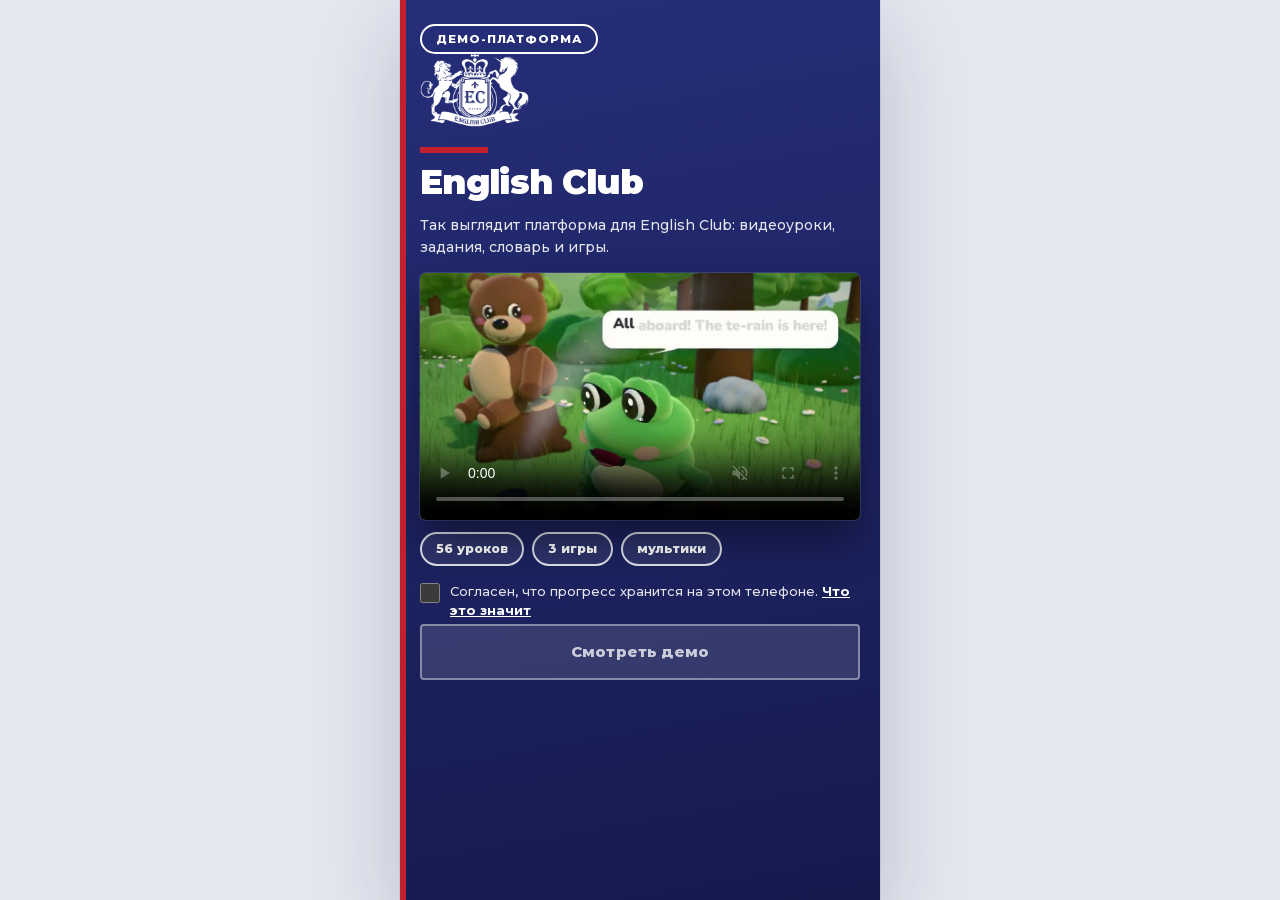
<file: index.html>
<!DOCTYPE html>
<html lang="ru">
<head>
<meta charset="UTF-8">
<meta name="viewport" content="width=device-width,initial-scale=1,viewport-fit=cover">
<meta name="theme-color" content="#C2202D">
<meta name="description" content="English Club · платформа между занятиями: видеоуроки, задания, словарь и игры.">
<title>English Club · платформа</title>
<link rel="icon" href="assets/brand-logo.png">
<link rel="manifest" href="manifest.json">
<link rel="stylesheet" href="app/style.css">
<link rel="stylesheet" href="app/brand.css">
</head>
<body>
  <div class="app"><main class="view" id="view"></main></div>
  <nav class="tabs off" id="tabs"></nav>
  <div class="cta-float" id="cta">
    <a id="cta-link" href="#" target="_blank" rel="noopener">
      <svg viewBox="0 0 24 24" fill="currentColor"><path d="M12 2a10 10 0 0 0-8.6 15.1L2 22l5-1.3A10 10 0 1 0 12 2zm0 18.2c-1.5 0-3-.4-4.3-1.2l-.3-.2-3 .8.8-2.9-.2-.3A8.2 8.2 0 1 1 12 20.2zm4.6-6.1c-.3-.1-1.5-.7-1.7-.8-.2-.1-.4-.1-.6.1l-.8 1c-.1.2-.3.2-.5.1a6.7 6.7 0 0 1-3.3-2.9c-.3-.4 0-.5.1-.7l.5-.6c.1-.2.1-.4 0-.5l-.8-1.9c-.2-.5-.4-.4-.6-.4h-.5c-.2 0-.5.2-.7.3-.9.9-1.1 2.2-.2 3.9a12 12 0 0 0 4.5 4.2c1.7.8 2.4.9 3.2.7.5-.1 1.5-.6 1.7-1.2.2-.6.2-1.1.1-1.2 0-.1-.2-.1-.5-.3z"/></svg>
      <span id="cta-label"></span>
    </a>
  </div>
  <script src="config.js"></script>
  <script src="app/course.js"></script>
  <script src="app/vitrina.js"></script>
  <script src="app/words_bridge.js"></script>
  <script src="app/app.js"></script>
  <script>
    /* Кнопка связи: подпись и ссылка пересчитываются при смене языка (route() зовёт syncCta). */
    window.syncCta = function () {
      var a = document.getElementById('cta-link'), B = window.BRAND || {};
      if (!a) return;
      document.getElementById('cta-label').textContent = bt('wantSame');
      if (B.whatsapp || B.instagram) a.href = waHref(); else document.getElementById('cta').style.display = 'none';
    };
    syncCta();
    var secure = location.protocol === 'https:' ||
                 location.hostname === 'localhost' || location.hostname === '127.0.0.1';
    if ('serviceWorker' in navigator && secure) {
      window.addEventListener('load', function () {
        navigator.serviceWorker.register('sw.js').catch(function () {});
      });
    }
  </script>
</body>
</html>
</file>
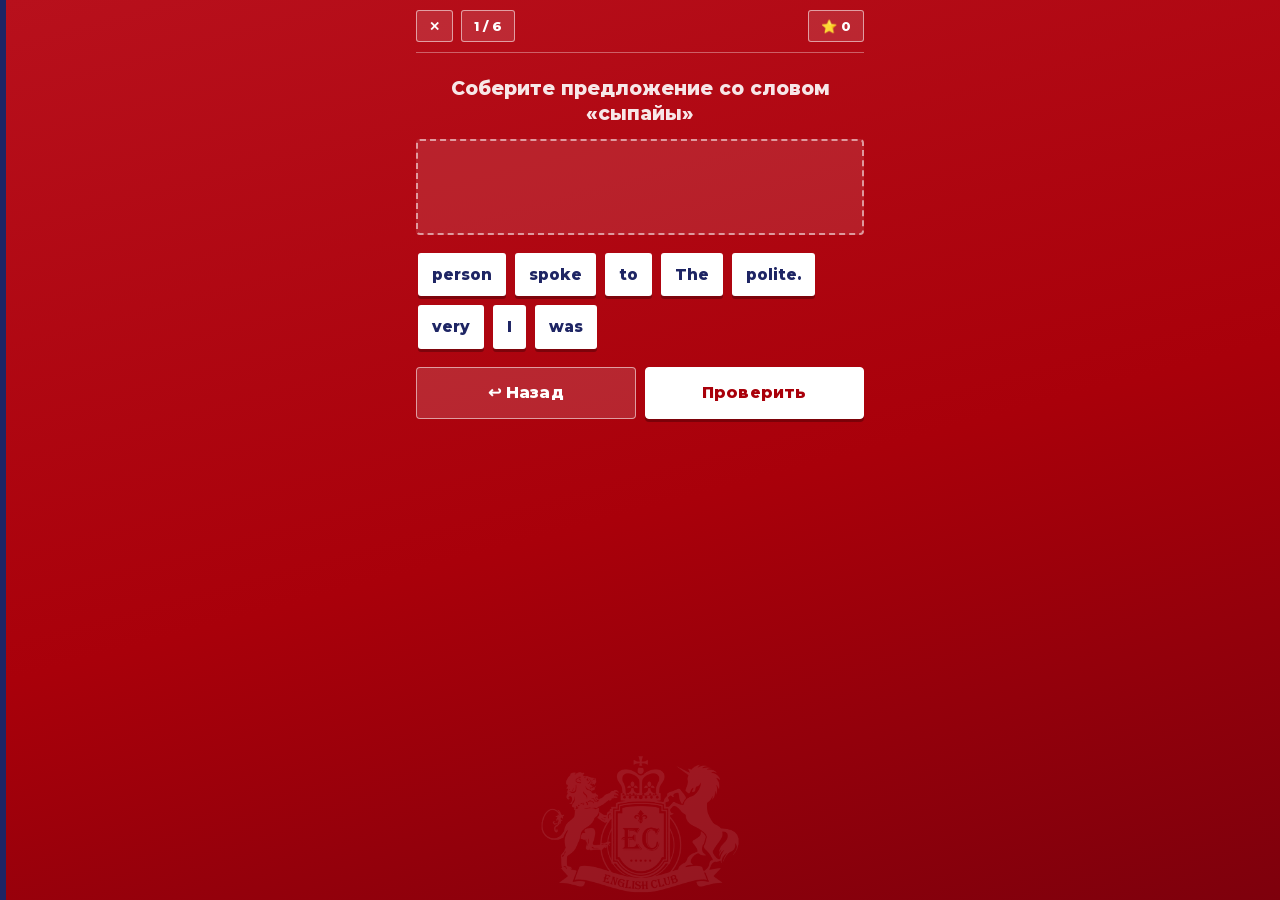
<file: games/soilem.html>
<!DOCTYPE html>
<html lang="kk">
<head>
<meta charset="UTF-8">
<meta name="viewport" content="width=device-width,initial-scale=1,maximum-scale=1,user-scalable=no,viewport-fit=cover">
<title>English Club · Порядок слов</title>
<script src="../app/games-theme.js"></script>
<link rel="stylesheet" href="../assets/app.css">
<style>
  /* Единственная механика, которой нет ни в одной перенесённой арене:
     порядок слов. Именно он ломается у казахоязычного ребёнка первым —
     в казахском глагол в конце, в английском после подлежащего. */
  body{background:linear-gradient(160deg,#0E5A38,#052B1B);color:#fff;overflow:hidden}
  .g{max-width:480px;margin:0 auto;height:100svh;display:flex;flex-direction:column;
     padding:calc(10px + env(safe-area-inset-top)) 16px calc(14px + env(safe-area-inset-bottom))}
  .hud{display:flex;gap:8px;align-items:center;margin-bottom:10px}
  .hud .pill{background:rgba(255,255,255,.14);color:#fff}
  .kk{font-size:19px;font-weight:800;text-align:center;opacity:.9;margin:14px 8px 12px;line-height:1.3}
  .line{min-height:96px;background:rgba(255,255,255,.08);border:2px dashed rgba(255,255,255,.22);
        border-radius:18px;padding:12px;display:flex;flex-wrap:wrap;gap:8px;align-content:flex-start}
  .line.ok{border-style:solid;border-color:#3BC77C;background:rgba(59,199,124,.18)}
  .line.no{border-style:solid;border-color:#E8536F;background:rgba(232,83,111,.18)}
  .bank{flex:1;display:flex;flex-wrap:wrap;gap:9px;align-content:flex-start;padding:18px 2px}
  .t{background:#fff;color:#0A3161;border-radius:13px;padding:11px 14px;font-weight:800;font-size:17px;
     box-shadow:0 3px 0 rgba(0,0,0,.18);transition:.12s var(--ease)}
  .t:active{transform:translateY(2px);box-shadow:0 1px 0 rgba(0,0,0,.18)}
  .t.used{opacity:.25;pointer-events:none}
  .t.small{font-size:15px;padding:9px 12px;box-shadow:none}
  .row2{display:flex;gap:9px}
  .btn2{flex:1;background:rgba(255,255,255,.16);border-radius:15px;padding:14px;font-weight:800;color:#fff}
  .btn2.main{background:#fff;color:#0E5A38}
  .end{text-align:center;padding:24px}
</style>
<link rel="stylesheet" href="../app/games-theme.css">
</head>
<body>
<div class="g">
  <div class="hud">
    <a class="pill" href="#" id="x">✕</a>
    <div class="pill" id="sc">1 / 6</div>
    <div class="pill" id="hp" style="margin-left:auto">⭐️ 0</div>
  </div>
  <div id="stage">
    <div class="kk" id="kk">…</div>
    <div class="line" id="line"></div>
    <div class="bank" id="bank"></div>
    <div class="row2">
      <button class="btn2" id="undo">↩ Назад</button>
      <button class="btn2 main" id="ck">Проверить</button>
    </div>
  </div>
</div>
<script src="../assets/app.js"></script>
<script src="../app/course.js"></script>
<script src="../app/words_bridge.js"></script>
<script src="bridge.js"></script>
<script>
(function(){
  var $ = App.$;
  document.getElementById('x').href = window.SL_BACK;

  var q = App.qs('u');
  var pool = (q ? WORDS.filter(function(w){ return w.u === q; }) : WORDS)
             .filter(function(w){ return w.ex && w.ex.split(' ').length >= 4; });
  if (pool.length < 6) pool = WORDS.filter(function(w){ return w.ex.split(' ').length >= 4; });
  var deck = pool.sort(function(){ return Math.random()-.5; }).slice(0, 6);

  var i = 0, stars = 0, tries = 0, learned = [], errors = [];
  var target = [], placed = [];

  function speak(t){ try{ var u=new SpeechSynthesisUtterance(t); u.lang='en-US'; u.rate=.85;
                          speechSynthesis.cancel(); speechSynthesis.speak(u);}catch(e){} }

  function show(){
    var w = deck[i];
    if (!w) return end();
    tries = 0;
    target = w.ex.replace(/\s+/g,' ').trim().split(' ');
    placed = [];
    $('#sc').textContent = (i+1) + ' / ' + deck.length;
    $('#hp').textContent = '⭐️ ' + stars;
    $('#kk').textContent = 'Соберите предложение со словом «' + w.kk + '»';
    $('#line').className = 'line'; $('#line').innerHTML = '';
    var bank = $('#bank'); bank.innerHTML = '';
    var order = target.map(function(t, n){ return { t:t, n:n }; }).sort(function(){ return Math.random()-.5; });
    order.forEach(function(o){
      var b = App.el('button','t', o.t);
      b.onclick = function(){ b.classList.add('used'); placed.push({ t:o.t, el:b }); render(); };
      bank.appendChild(b);
    });
  }

  function render(){
    var line = $('#line'); line.innerHTML = '';
    placed.forEach(function(p, k){
      var b = App.el('button','t small', p.t);
      b.onclick = function(){ p.el.classList.remove('used'); placed.splice(k,1); render(); };
      line.appendChild(b);
    });
  }

  $('#undo').onclick = function(){
    var p = placed.pop(); if (p) { p.el.classList.remove('used'); render(); }
  };

  $('#ck').onclick = function(){
    var w = deck[i];
    if (!w) return;                         /* партия уже закончилась */
    if (placed.length !== target.length) return App.toast('Поставьте все слова');
    var got = placed.map(function(p){ return p.t; }).join(' ');
    var good = got === target.join(' ');
    $('#line').className = 'line ' + (good ? 'ok' : 'no');
    tries++;
    if (good) {
      stars += tries === 1 ? 2 : 1;
      learned.push(w.en); App.seeWord(w.en, tries === 1);
      speak(got);
      i++; setTimeout(show, App.d(1100));
    } else {
      errors.push({ word:w.en, kk:w.kk, topic:'word order' });
      App.seeWord(w.en, false);
      App.toast('Порядок другой. В английском: кто → что делает → что');
      setTimeout(function(){ $('#line').className = 'line'; }, App.d(900));
    }
  };

  function end(){
    $('#stage').innerHTML =
      '<div class="end"><div style="font-size:44px">' + (stars >= 10 ? '🏆' : stars >= 6 ? '⭐️' : '💪') + '</div>' +
      '<div style="font-size:40px;font-weight:900;margin:8px 0 2px">' + stars + '</div>' +
      '<div style="opacity:.75">звёзд · предложений: ' + deck.length + '</div>' +
      '<button class="btn2 main" id="ok" style="margin-top:20px;width:100%">Завершить</button></div>';
    $('#ok').onclick = function(){ SL.close(); };
    SL.finish({ game:'soilem', correct:deck.length, stars:Math.min(3, Math.round(stars/4)),
                words:learned, errors:errors });
  }

  show();

  if (App.qs('test') === '1') {
    var guard = 0;
    (function step(){
      if ($('#ok') || guard++ > 40) {
        console.assert(!!$('#ok'), 'игра не дошла до финала');
        console.assert(document.body.scrollWidth <= window.innerWidth + 1, 'экран едет вбок');
        console.log('OK games/soilem');
        return;
      }
      /* собираем правильный порядок: ищем в банке слово, которое сейчас нужно */
      var need = target[placed.length];
      var btn = App.$$('#bank .t').filter(function(b){ return !b.classList.contains('used') && b.textContent === need; })[0];
      if (btn) btn.click();
      if (placed.length === target.length) $('#ck').click();
      setTimeout(step, 30);
    })();
  }
})();
</script>
</body>
</html>
</file>
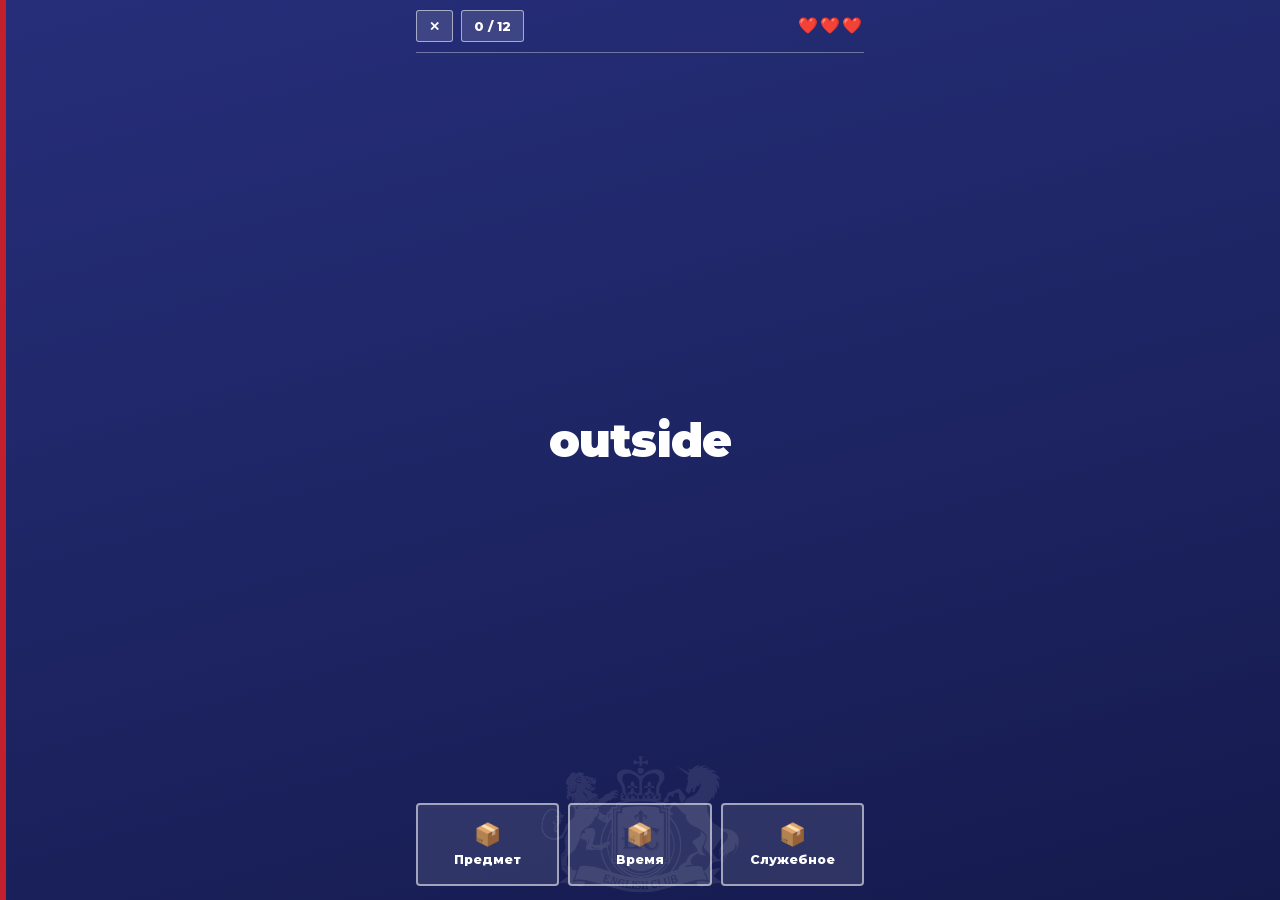
<file: games/surypta.html>
<!DOCTYPE html>
<html lang="kk">
<head>
<meta charset="UTF-8">
<meta name="viewport" content="width=device-width,initial-scale=1,maximum-scale=1,user-scalable=no,viewport-fit=cover">
<title>English Club · Сортировка слов</title>
<script src="../app/games-theme.js"></script>
<link rel="stylesheet" href="../assets/app.css">
<style>
  /* Своя арена, а не порт sort_arena: там учебный слой — эквивалентность
     чисел внутри водной сортировки, и подменить его словами дороже, чем
     собрать сортировщик под словарь. Механика: слово → нужная себет. */
  body{background:linear-gradient(160deg,#0A3161,#061C3A);color:#fff;overflow:hidden}
  .g{max-width:480px;margin:0 auto;height:100svh;display:flex;flex-direction:column;
     padding:calc(10px + env(safe-area-inset-top)) 16px calc(14px + env(safe-area-inset-bottom))}
  .hud{display:flex;gap:8px;align-items:center;margin-bottom:8px}
  .hud .pill{background:rgba(255,255,255,.14);color:#fff}
  .lives{margin-left:auto;letter-spacing:2px}
  .stage{flex:1;display:flex;flex-direction:column;align-items:center;justify-content:center;gap:10px}
  .word{font-size:min(15vw,52px);font-weight:900;letter-spacing:-1.5px;text-align:center;
        transition:transform .18s var(--ease),opacity .18s}
  .word.go{transform:translateY(26px) scale(.86);opacity:0}
  .kk{font-size:17px;opacity:.62}
  .baskets{display:flex;gap:9px}
  .b{flex:1;background:rgba(255,255,255,.10);border:2px solid rgba(255,255,255,.16);border-radius:18px;
     padding:16px 6px;text-align:center;font-weight:800;font-size:14px;color:#fff;line-height:1.25;
     transition:.14s var(--ease)}
  .b:active{transform:scale(.96)}
  .b b{display:block;font-size:26px;margin-bottom:4px}
  .b.ok{background:#1E9E5A;border-color:#1E9E5A}
  .b.no{background:#B31942;border-color:#B31942}
  .combo{font-size:14px;font-weight:800;color:#E9A317;height:18px}
  .end{text-align:center;padding:20px}
  .end .big{font-size:44px}
</style>
<link rel="stylesheet" href="../app/games-theme.css">
</head>
<body>
<div class="g">
  <div class="hud">
    <a class="pill" href="#" id="x">✕</a>
    <div class="pill" id="sc">0 / 12</div>
    <div class="lives" id="lv">❤️❤️❤️</div>
  </div>
  <div class="stage" id="stage">
    <div class="combo" id="cm"></div>
    <div class="word" id="w">…</div>
    <div class="kk" id="kk"></div>
  </div>
  <div class="baskets" id="bs"></div>
</div>
<script src="../assets/app.js"></script>
<script src="../app/course.js"></script>
<script src="../app/words_bridge.js"></script>
<script src="bridge.js"></script>
<script>
(function(){
  var $ = App.$;
  document.getElementById('x').href = window.SL_BACK;

  var GROUPS = { act:'Действие', thing:'Предмет', sign:'Признак',
                 time:'Время', word:'Служебное' };

  var q = App.qs('u');
  var pool = (q ? WORDS.filter(function(w){ return w.u === q; }) : WORDS).slice();
  if (pool.length < 12) pool = WORDS.slice();
  /* берём только те группы, которых в пуле хватает на осмысленный выбор */
  var gs = {};
  pool.forEach(function(w){ gs[w.g] = (gs[w.g]||0)+1; });
  var keys = Object.keys(gs).filter(function(g){ return gs[g] >= 2; });
  if (keys.length < 3) keys = Object.keys(gs);
  pool = pool.filter(function(w){ return keys.indexOf(w.g) >= 0; });

  var deck = pool.sort(function(){ return Math.random()-.5; }).slice(0, 12);
  var i = 0, right = 0, lives = 3, combo = 0, best = 0, learned = [], errors = [];

  function speak(t){ try{ var u=new SpeechSynthesisUtterance(t); u.lang='en-US'; u.rate=.9;
                          speechSynthesis.cancel(); speechSynthesis.speak(u);}catch(e){} }

  function drawBaskets(w){
    /* три корзины: верная группа и две соседние — выбор осмысленный, а не «одна очевидная» */
    var others = keys.filter(function(g){ return g !== w.g; }).sort(function(){ return Math.random()-.5; }).slice(0,2);
    var set = others.concat([w.g]).sort(function(){ return Math.random()-.5; });
    var bs = $('#bs'); bs.innerHTML = '';
    set.forEach(function(g){
      var b = App.el('button','b','<b>' + ({talk:'💬',people:'🧑',family:'👨‍👩‍👧',number:'🔢',school:'🎒',colour:'🎨'}[g]||'📦') + '</b>' + (GROUPS[g]||g));
      b.onclick = function(){ pick(b, g === w.g, w); };
      bs.appendChild(b);
    });
  }

  function show(){
    var w = deck[i];
    if (!w || lives <= 0) return end();
    $('#sc').textContent = right + ' / ' + deck.length;
    $('#w').textContent = w.en; $('#w').className = 'word';
    $('#kk').textContent = '';
    $('#cm').textContent = combo >= 2 ? combo + ' подряд' : '';
    drawBaskets(w);
    speak(w.en);
  }

  function pick(btn, good, w){
    App.$$('.b').forEach(function(b){ b.onclick = null; });
    btn.classList.add(good ? 'ok' : 'no');
    $('#kk').textContent = w.kk + ' · ' + (GROUPS[w.g] || w.g);
    if (good) { right++; combo++; best = Math.max(best, combo); learned.push(w.en); }
    else { lives--; combo = 0; errors.push({ word:w.en, kk:w.kk, topic:w.g });
           $('#lv').textContent = '❤️'.repeat(Math.max(lives,0)) + '🖤'.repeat(3-Math.max(lives,0)); }
    App.seeWord(w.en, good);
    $('#w').classList.add('go');
    i++;
    setTimeout(show, App.d(good ? 520 : 1100));
  }

  function end(){
    var stars = right >= 11 ? 3 : right >= 8 ? 2 : right >= 5 ? 1 : 0;
    $('#bs').innerHTML = '';
    $('#stage').innerHTML =
      '<div class="end"><div style="font-size:44px">' + (stars ? '⭐️'.repeat(stars) : '💪') + '</div>' +
      '<div class="big" style="margin:8px 0 2px">' + right + ' / ' + deck.length + '</div>' +
      '<div style="opacity:.7">лучшая серия: ' + best + '</div></div>';
    var b = App.el('button','b','Завершить'); b.style.maxWidth='240px'; b.style.margin='0 auto';
    b.onclick = function(){ SL.close(); };
    $('#bs').appendChild(b);
    SL.finish({ game:'surypta', correct:right, mistakes:deck.length-right, stars:stars,
                words:learned, errors:errors });
  }

  show();

  if (App.qs('test') === '1') {
    var guard = 0;
    (function step(){
      var bs = App.$$('.b').filter(function(b){ return !!b.onclick; });
      if (bs.length && guard++ < 40 && !/Завершить/.test(bs[0].textContent)) {
        /* тыкаем всегда в первую — часть будет неверной, игра обязана дожить до конца */
        bs[0].click(); return setTimeout(step, 40);
      }
      setTimeout(function(){
        console.assert(/\d+ \/ \d+/.test(App.$('.end .big') ? App.$('.end .big').textContent : ''), 'нет экрана результата');
        console.assert(document.body.scrollWidth <= window.innerWidth + 1, 'экран едет вбок');
        console.log('OK games/surypta');
      }, 200);
    })();
  }
})();
</script>
</body>
</html>
</file>
<file: app/style.css>
/* 1English · платформа. Дизайн-система экранов.
   ────────────────────────────────────────────────────────────────────────
   Правила, которые здесь соблюдаются везде и не обсуждаются по месту:
   • Тема одна — светлая. Инверсных секций нет.
   • Акцент один — crimson, и он значит «твой прогресс, твоё место сейчас».
     Navy — это не акцент, а цвет действия и заголовка (логотип 1English).
   • Радиусы: кнопка — таблетка, карточка — 20px, чип и поле — 14px.
   • Тень всегда со смещением и мягким размытием, тонированная в navy.
   • Одно решение на экран. Если на экране две одинаково важные кнопки —
     экран спроектирован неправильно.
   ──────────────────────────────────────────────────────────────────────── */

@font-face{font-family:'Golos Text';font-weight:400 900;font-display:swap;
  src:url('../assets/fonts/GolosText-cyrillic-ext.woff2') format('woff2');
  unicode-range:U+0460-052F,U+1C80-1C88,U+20B4,U+2DE0-2DFF,U+A640-A69F,U+FE2E-FE2F}
@font-face{font-family:'Golos Text';font-weight:400 900;font-display:swap;
  src:url('../assets/fonts/GolosText-cyrillic.woff2') format('woff2');
  unicode-range:U+0301,U+0400-045F,U+0490-0491,U+04B0-04B1,U+2116}
@font-face{font-family:'Golos Text';font-weight:400 900;font-display:swap;
  src:url('../assets/fonts/GolosText-latin-ext.woff2') format('woff2');
  unicode-range:U+0100-02AF,U+0304,U+0308,U+0329,U+1E00-1E9F,U+1EF2-1EFF,U+2020,U+20A0-20AB,U+20AD-20C0,U+2113,U+2C60-2C7F,U+A720-A7FF}
@font-face{font-family:'Golos Text';font-weight:400 900;font-display:swap;
  src:url('../assets/fonts/GolosText-latin.woff2') format('woff2');
  unicode-range:U+0000-00FF,U+0131,U+0152-0153,U+02BB-02BC,U+02C6,U+02DA,U+02DC,U+0304,U+0308,U+0329,U+2000-206F,U+2074,U+20AC,U+2122,U+2191,U+2193,U+2212,U+2215,U+FEFF,U+FFFD}

:root{
  /* светлая тема — значения по умолчанию */
  --field:#EDEBE5;
  --bg:#F5F4F0;
  --card:#FFFFFF;
  --ink:#0E1B2E;
  --muted:#6B7A8C;
  --faint:#B9C2CD;
  --line:#E4E1DA;
  --track:#E4E1DA;
  --navy:#0A3161;
  --on-navy:#FFFFFF;
  --accent:#B31942;
  --accent-soft:#FBECEF;
  --ok:#1E7F4D;
  --ok-soft:#E8F3EC;
  --tab-bg:rgba(255,255,255,.94);

  --r-card:20px;
  --r-chip:14px;

  --sh-1:0 1px 2px rgba(10,49,97,.05), 0 6px 18px rgba(10,49,97,.06);
  --sh-2:0 2px 4px rgba(10,49,97,.07), 0 16px 34px rgba(10,49,97,.11);

  --ease:cubic-bezier(.32,.72,0,1);
  --pad:20px;
  --tab-h:66px;
}

/* Тёмная тема. Синий бренда на тёмном фоне не читается как действие,
   поэтому кнопка светлеет, а не остаётся navy. Красный акцент осветлён
   до того же уровня контраста, что и в светлой теме. */
@media (prefers-color-scheme:dark){
  :root:not([data-theme="light"]){
    --field:#080D14;
    --bg:#0E1622;
    --card:#17212F;
    --ink:#E9EEF5;
    --muted:#93A3B5;
    --faint:#5C6B7D;
    --line:#243040;
    --track:#243040;
    --navy:#5A9BEA;
    --on-navy:#06121F;
    --accent:#F2647F;
    --accent-soft:#2A1B22;
    --ok:#4BC98A;
    --ok-soft:#132A20;
    --tab-bg:rgba(23,33,47,.94);
    --sh-1:0 1px 2px rgba(0,0,0,.34), 0 6px 18px rgba(0,0,0,.30);
    --sh-2:0 2px 4px rgba(0,0,0,.40), 0 16px 34px rgba(0,0,0,.46);
  }
}
:root[data-theme="dark"]{
  --field:#080D14;
  --bg:#0E1622;
  --card:#17212F;
  --ink:#E9EEF5;
  --muted:#93A3B5;
  --faint:#5C6B7D;
  --line:#243040;
  --track:#243040;
  --navy:#5A9BEA;
  --on-navy:#06121F;
  --accent:#F2647F;
  --accent-soft:#2A1B22;
  --ok:#4BC98A;
  --ok-soft:#132A20;
  --tab-bg:rgba(23,33,47,.94);
  --sh-1:0 1px 2px rgba(0,0,0,.34), 0 6px 18px rgba(0,0,0,.30);
  --sh-2:0 2px 4px rgba(0,0,0,.40), 0 16px 34px rgba(0,0,0,.46);
}

*{margin:0;padding:0;box-sizing:border-box;-webkit-tap-highlight-color:transparent}
html{-webkit-text-size-adjust:100%}
body{
  font-family:'Golos Text',-apple-system,BlinkMacSystemFont,'Segoe UI',Roboto,sans-serif;
  background:var(--field);
  color:var(--ink);
  font-size:16px;line-height:1.45;
  -webkit-font-smoothing:antialiased;
}
button,input{font:inherit;color:inherit}
button{background:none;border:0;cursor:pointer}
a{color:inherit;text-decoration:none}
svg{display:block}
img{max-width:100%;height:auto;align-self:flex-start}

/* ── каркас ─────────────────────────────────────────────────────────── */
.app{
  max-width:480px;margin:0 auto;min-height:100svh;background:var(--bg);
  position:relative;display:flex;flex-direction:column;
  box-shadow:0 0 0 1px rgba(10,49,97,.05), 0 30px 80px rgba(10,49,97,.10);
}
.view{flex:1;display:flex;flex-direction:column;padding:0 var(--pad);
      padding-top:calc(14px + env(safe-area-inset-top));
      padding-bottom:calc(var(--tab-h) + 30px + env(safe-area-inset-bottom))}
.view.plain{padding-bottom:calc(30px + env(safe-area-inset-bottom))}
.enter{animation:enter .26s var(--ease) both}
@keyframes enter{from{opacity:0;transform:translateY(8px)}to{opacity:1;transform:none}}

/* ── типографика ────────────────────────────────────────────────────── */
h1{font-size:30px;line-height:1.08;font-weight:800;letter-spacing:-.035em}
h2{font-size:20px;line-height:1.2;font-weight:800;letter-spacing:-.02em}
.sub{color:var(--muted);font-size:15px;line-height:1.5}
.eyebrow{font-size:13px;font-weight:700;color:var(--muted);letter-spacing:.02em}
.num{font-variant-numeric:tabular-nums}

/* ── шапка экрана ───────────────────────────────────────────────────── */
.head{display:flex;align-items:center;gap:12px;min-height:44px;margin-bottom:18px}
.head h1{flex:1;min-width:0}
.iconbtn{width:42px;height:42px;border-radius:50%;background:var(--card);color:var(--navy);
         display:grid;place-items:center;box-shadow:var(--sh-1);flex:none;
         transition:transform .16s var(--ease)}
.iconbtn:active{transform:scale(.92)}

/* ── кнопки ─────────────────────────────────────────────────────────── */
.btn{
  display:flex;align-items:center;justify-content:center;gap:8px;width:100%;
  background:var(--navy);color:var(--on-navy);border-radius:999px;
  padding:17px 22px;font-size:17px;font-weight:700;letter-spacing:-.01em;
  box-shadow:0 2px 3px rgba(10,49,97,.14), 0 10px 22px rgba(10,49,97,.18);
  transition:transform .16s var(--ease),opacity .16s;
}
.btn:active{transform:scale(.975)}
.btn[disabled]{opacity:.32;box-shadow:none;pointer-events:none}
.btn.ghost{background:transparent;color:var(--navy);box-shadow:inset 0 0 0 1.5px var(--line)}
.btn.quiet{background:var(--card);color:var(--ink);box-shadow:var(--sh-1)}
.btn.danger{background:transparent;color:var(--danger,var(--accent));box-shadow:inset 0 0 0 1.5px rgba(179,25,66,.25)}
.dock{position:sticky;bottom:0;padding:14px 0 calc(6px + env(safe-area-inset-bottom));
      background:linear-gradient(180deg,transparent,var(--bg) 22%)}

/* ── карточка и строка списка ───────────────────────────────────────── */
.card{background:var(--card);border-radius:var(--r-card);box-shadow:var(--sh-1)}
.rows{display:flex;flex-direction:column;gap:10px}
.row{
  display:flex;align-items:center;gap:14px;width:100%;text-align:left;
  background:var(--card);border-radius:var(--r-card);padding:16px;
  box-shadow:var(--sh-1);transition:transform .16s var(--ease);
}
.row:active{transform:scale(.985)}
.grow{flex:1;min-width:0}
.row b{display:block;font-size:17px;font-weight:700;letter-spacing:-.015em}
.cap{display:block;font-size:14px;color:var(--muted);margin-top:1px}
.row .chev{color:var(--faint);flex:none}

/* ── урок в списке: карточка, которая раскрывается на месте ─────────
   Отдельного экрана урока нет специально: две секции по шагам — это и
   есть урок, ради них не стоит уводить ученика на страницу и обратно. */
.item{background:var(--card);border-radius:var(--r-card);box-shadow:var(--sh-1);overflow:hidden}
.item + .item{margin-top:10px}
.itop{display:flex;align-items:center;gap:14px;width:100%;text-align:left;padding:16px;
      transition:transform .16s var(--ease)}
.itop:active{transform:scale(.99)}
.itop .chev{color:var(--faint);flex:none;transition:transform .28s var(--ease)}
.item.on .itop .chev{transform:rotate(90deg)}
.panel{max-height:0;overflow:hidden;transition:max-height .3s var(--ease)}
.item.on .panel{max-height:480px}
/* подпись секции: теория, практика */
.sgrp{padding:14px 16px 4px;border-top:1px solid var(--line);font-size:12px;font-weight:700;
      color:var(--muted);text-transform:uppercase;letter-spacing:.06em}
.sgrp + .step{border-top:0}
.step{display:flex;align-items:center;gap:12px;width:100%;text-align:left;
      padding:13px 16px;border-top:1px solid var(--line);
      transition:background .16s}
.step:active{background:var(--bg)}
.step b{display:block;font-size:16px;font-weight:700;letter-spacing:-.01em}
.step .cap{display:block;font-size:13.5px;color:var(--muted);margin-top:1px}
.step .chev{color:var(--faint);flex:none}
.smark{width:38px;height:38px;border-radius:12px;flex:none;display:grid;place-items:center;
       background:var(--bg);color:var(--navy)}
.smark.done{background:var(--ok-soft);color:var(--ok)}

/* марка уровня и номер урока */
.mark{width:52px;height:52px;border-radius:var(--r-chip);flex:none;display:grid;place-items:center;
      background:var(--bg);color:var(--navy);font-weight:800;font-size:17px;letter-spacing:-.02em}
.mark.on{background:var(--navy);color:#fff}
.mark.done{background:var(--ok-soft);color:var(--ok)}

/* ── прогресс ───────────────────────────────────────────────────────── */
.bar{height:6px;border-radius:999px;background:var(--track);overflow:hidden}
.bar i{display:block;height:100%;border-radius:999px;background:var(--accent);
       transition:width .5s var(--ease)}
.steps{display:flex;gap:4px;margin-top:8px}
.steps i{flex:1;height:4px;border-radius:999px;background:var(--track)}
.steps i.on{background:var(--accent)}

.summary{padding:22px 20px 20px;margin-bottom:22px;background:var(--card);
         border-radius:var(--r-card);box-shadow:var(--sh-1)}
.summary .big{font-size:38px;font-weight:800;letter-spacing:-.04em;line-height:1}
.summary .row2{display:flex;align-items:baseline;justify-content:space-between;gap:12px;margin-bottom:14px}

/* ── обложка курса ──────────────────────────────────────────────────
   Картинка — фон FLUX (app/covers), надписи кладутся вёрсткой: кириллицу
   генератор рисует плохо, а вёрстка ещё и переводится и масштабируется. */
.cover{position:relative;width:100%;aspect-ratio:16/9;border-radius:var(--r-card);overflow:hidden;
       background:var(--navy-deep,#061428);box-shadow:var(--sh-2);margin-bottom:20px;
       display:flex;flex-direction:column;justify-content:flex-end;padding:18px}
.cover img{position:absolute;inset:0;width:100%;height:100%;object-fit:cover;align-self:auto}
.cover::after{content:'';position:absolute;inset:0;
  background:linear-gradient(100deg,rgba(6,20,40,.94) 0%,rgba(6,20,40,.80) 44%,rgba(6,20,40,.10) 100%)}
.cover > *{position:relative;z-index:2}
.cover .brand{position:absolute;top:16px;left:16px;height:26px;width:auto;z-index:2;opacity:.92}
.cover .code{align-self:flex-start;display:inline-flex;padding:5px 11px;border-radius:999px;
             background:rgba(255,255,255,.14);color:#fff;font-size:12px;font-weight:700;
             letter-spacing:.06em;margin-bottom:9px}
.cover h2{color:#fff;font-size:clamp(28px,9vw,40px);line-height:.94;font-weight:800;
          letter-spacing:-.04em;text-transform:uppercase}
.cover p{color:#A9C0DC;font-size:14px;font-weight:600;margin-top:6px}

/* ── чипы ───────────────────────────────────────────────────────────── */
.chip{display:inline-flex;align-items:center;gap:6px;background:var(--card);border-radius:999px;
      padding:7px 14px;font-size:13px;font-weight:700;color:var(--navy);box-shadow:var(--sh-1)}
.chip.accent{background:var(--accent-soft);color:var(--accent);box-shadow:none}
.chip.ok{background:var(--ok-soft);color:var(--ok);box-shadow:none}

/* ── поле ввода ─────────────────────────────────────────────────────── */
.field{width:100%;background:var(--card);border-radius:var(--r-chip);padding:18px;
       font-size:22px;font-weight:700;text-align:center;letter-spacing:.04em;
       box-shadow:inset 0 0 0 1.5px var(--line);transition:box-shadow .16s}
.field:focus{outline:none;box-shadow:inset 0 0 0 2px var(--navy)}

/* ── нижние вкладки ─────────────────────────────────────────────────── */
.tabs{
  position:fixed;left:0;right:0;bottom:0;z-index:30;
  max-width:480px;margin:0 auto;display:grid;grid-template-columns:repeat(4,1fr);
  background:var(--tab-bg);backdrop-filter:blur(14px);
  box-shadow:0 -1px 0 var(--line);
  padding-bottom:env(safe-area-inset-bottom);
}
.tabs.off{display:none}
.tab{height:var(--tab-h);display:flex;flex-direction:column;align-items:center;justify-content:center;gap:3px;
     color:var(--faint);font-size:11px;font-weight:700;letter-spacing:-.01em}
.tab.on{color:var(--navy)}
.tab:active{transform:scale(.94)}

/* ── шторка выбора уровня ───────────────────────────────────────────── */
.veil{position:fixed;inset:0;z-index:40;background:rgba(14,27,46,.42);
      display:flex;align-items:flex-end;justify-content:center;animation:fade .2s var(--ease) both}
@keyframes fade{from{opacity:0}to{opacity:1}}
.sheet{width:100%;max-width:480px;background:var(--card);border-radius:26px 26px 0 0;
       padding:26px var(--pad) calc(22px + env(safe-area-inset-bottom));
       animation:rise .3s var(--ease) both}
@keyframes rise{from{transform:translateY(100%)}to{transform:none}}
.sheet .grip{width:38px;height:4px;border-radius:999px;background:var(--line);margin:0 auto 18px}

/* ── урок: правило и примеры ────────────────────────────────────────── */
.frame{position:relative;width:100%;aspect-ratio:16/9;border-radius:var(--r-card);overflow:hidden;
       background:var(--navy);box-shadow:var(--sh-2);margin-bottom:20px}
.frame iframe,.frame video{position:absolute;inset:0;width:100%;height:100%;border:0}
.vcap{font-size:13px;font-weight:700;color:var(--muted);text-transform:uppercase;
      letter-spacing:.06em;margin:0 0 8px 2px}
.rule{background:var(--card);border-radius:var(--r-card);padding:18px;box-shadow:var(--sh-1);
      font-size:16px;line-height:1.55;margin-bottom:20px}
.ex{display:flex;align-items:flex-start;gap:12px;width:100%;text-align:left;padding:14px 4px;
    border-bottom:1px solid var(--line)}
.ex:last-child{border-bottom:0}
.ex b{display:block;font-size:17px;font-weight:700;letter-spacing:-.01em}
.ex .cap{display:block;font-size:14px;color:var(--muted);margin-top:2px}
.ex .snd{color:var(--navy);opacity:.5;flex:none;margin-top:2px}
.ex:active .snd{opacity:1}

/* ── задание ────────────────────────────────────────────────────────── */
.q{font-size:24px;line-height:1.3;font-weight:700;letter-spacing:-.025em;margin:8px 0 22px}
.q .gap{color:var(--accent)}
.opt{display:block;width:100%;text-align:left;background:var(--card);border-radius:var(--r-chip);
     padding:17px 18px;font-size:17px;font-weight:600;box-shadow:inset 0 0 0 1.5px var(--line);
     transition:transform .16s var(--ease),box-shadow .16s,background .16s}
.opt:active{transform:scale(.985)}
.opt.ok{background:var(--ok-soft);box-shadow:inset 0 0 0 2px var(--ok);color:var(--ok)}
.opt.no{background:var(--accent-soft);box-shadow:inset 0 0 0 2px var(--accent);color:var(--accent)}
.opt.mute{opacity:.45}
.why{background:var(--card);border-radius:var(--r-chip);padding:15px 16px;font-size:15px;line-height:1.5;
     color:var(--muted);box-shadow:var(--sh-1);animation:enter .22s var(--ease) both}
.why b{color:var(--ink);font-weight:700}

/* сборка предложения */
.line{min-height:92px;background:var(--card);border-radius:var(--r-card);padding:12px;
      display:flex;flex-wrap:wrap;gap:8px;align-content:flex-start;box-shadow:inset 0 0 0 1.5px var(--line)}
.line.ok{box-shadow:inset 0 0 0 2px var(--ok)}
.line.no{box-shadow:inset 0 0 0 2px var(--accent)}
.bank{display:flex;flex-wrap:wrap;gap:8px;margin-top:14px}
.tok{background:var(--card);border-radius:12px;padding:11px 14px;font-size:16px;font-weight:600;
     box-shadow:var(--sh-1);transition:transform .14s var(--ease),opacity .14s}
.tok:active{transform:scale(.94)}
.tok.used{opacity:0;pointer-events:none}
.tok.inline{box-shadow:inset 0 0 0 1.5px var(--line)}

/* ── карточка слова ─────────────────────────────────────────────────── */
.wcard{background:var(--card);border-radius:26px;box-shadow:var(--sh-2);padding:34px 24px;
       min-height:270px;display:flex;flex-direction:column;align-items:center;justify-content:center;
       text-align:center;gap:10px;animation:enter .24s var(--ease) both}
.wcard .en{font-size:34px;font-weight:800;letter-spacing:-.035em;line-height:1.1}
.wcard .ru{font-size:20px;font-weight:600;color:var(--navy)}
.wcard .wex{color:var(--muted);font-size:15px;line-height:1.45}
.wcard .hint{font-size:13px;color:var(--muted)}
.pair{display:grid;grid-template-columns:1fr 1fr;gap:10px}

/* ── итог ─────────────────────────────────────────────────────────────
   Свой класс, а не .done: .done — это «шаг пройден» у .mark и .smark, и
   отступы итога вытягивали их галочку в столбик. */
.fin{text-align:center;padding:40px 0 26px}
.fin .score{font-size:64px;font-weight:800;letter-spacing:-.05em;line-height:1}
.fin .cap{color:var(--muted);margin-top:6px}

/* ── мелочи ─────────────────────────────────────────────────────────── */
.note{font-size:13.5px;color:var(--muted);line-height:1.5;text-align:center}
.toast{position:fixed;left:50%;bottom:calc(var(--tab-h) + 22px);transform:translateX(-50%);
       background:#0E1B2E;color:#fff;padding:11px 18px;border-radius:999px;font-size:14px;font-weight:600;
       z-index:60;animation:enter .2s var(--ease) both}
.gap-lg{height:24px}
.gap-sm{height:12px}

@media (min-width:640px){
  body{padding:0}
  .app{min-height:100svh}
}
@media (prefers-reduced-motion:reduce){
  *{animation-duration:.01ms !important;transition-duration:.01ms !important}
}

/* ── пустой урок и закрытый шаг ─────────────────────────────────────
   Урок без материала виден в списке: ученик должен понимать, что курс
   больше, чем то, что уже открыли. Но он не притворяется доступным. */
.item.empty .itop b{color:var(--muted)}
.step.off{opacity:.42;pointer-events:none}
.cover .swap{position:absolute;top:18px;right:16px;color:rgba(255,255,255,.72);z-index:2}

/* ── главная: школа и курсы ─────────────────────────────────────────
   Шапка во всю ширину экрана, поэтому она выходит из полей .view
   отрицательными margin. Логотип школы лежит кружком на стыке шапки и
   белого поля — так же, как в приложениях, откуда взят этот экран. */
.hero{position:relative;margin:calc(-14px - env(safe-area-inset-top)) calc(-1 * var(--pad)) 0;
      aspect-ratio:16/9;overflow:hidden;background:#061428}
.hero img{position:absolute;inset:0;width:100%;height:100%;object-fit:cover;align-self:auto}
.hero::after{content:'';position:absolute;inset:0;
  background:linear-gradient(180deg,rgba(6,20,40,.55) 0%,rgba(6,20,40,.30) 45%,rgba(6,20,40,.72) 100%)}
/* inset:auto снимает растяжку от .hero img и должен стоять до top/left */
.hero .brand{position:absolute;inset:auto;top:calc(30px + env(safe-area-inset-top));left:16px;
             width:auto;height:26px;z-index:2;opacity:.95}
.hero .lang{position:absolute;top:calc(26px + env(safe-area-inset-top));right:12px;z-index:2;
            display:flex;gap:2px;padding:3px;border-radius:999px;background:rgba(6,20,40,.44);
            backdrop-filter:blur(8px)}
.hero .lang button{padding:7px 13px;border-radius:999px;font-size:13px;font-weight:800;
                   letter-spacing:.02em;color:rgba(255,255,255,.72)}
.hero .lang button.on{background:#fff;color:var(--ink)}

.ava.logo{margin:-46px auto 12px;width:92px;height:92px;background:var(--card);
          box-shadow:var(--sh-2);position:relative;z-index:3;padding:0}
.ava.logo img{width:100%;height:100%;object-fit:cover;align-self:auto}

.sect{font-size:19px;margin:24px 0 12px}

/* карточка курса: обложка с названием, под ней строка с прогрессом */
.ccard{display:block;width:100%;text-align:left;background:var(--card);border-radius:var(--r-card);
       box-shadow:var(--sh-1);overflow:hidden;margin-bottom:14px;
       transition:transform .16s var(--ease)}
.ccard:active{transform:scale(.985)}
.ccard .pic{position:relative;display:flex;flex-direction:column;justify-content:flex-end;
            aspect-ratio:16/9;padding:16px;background:#061428;overflow:hidden}
.ccard .pic img{position:absolute;inset:0;width:100%;height:100%;object-fit:cover;align-self:auto}
.ccard .pic::after{content:'';position:absolute;inset:0;
  background:linear-gradient(100deg,rgba(6,20,40,.92) 0%,rgba(6,20,40,.74) 46%,rgba(6,20,40,.12) 100%)}
.ccard .pic > *{position:relative;z-index:2}
.ccard .code{align-self:flex-start;display:inline-flex;padding:5px 11px;border-radius:999px;
             background:rgba(255,255,255,.16);color:#fff;font-size:12px;font-weight:700;
             letter-spacing:.06em;margin-bottom:8px}
.ccard .pic b{display:block;color:#fff;font-size:clamp(26px,8.4vw,36px);line-height:.94;
              font-weight:800;letter-spacing:-.04em;text-transform:uppercase}
.ccard .pic b.long{font-size:clamp(20px,6.2vw,28px)}
.ccard .pic i{display:block;color:#A9C0DC;font-size:13.5px;font-weight:600;font-style:normal;margin-top:6px}
.ccard .foot{display:flex;align-items:center;gap:12px;padding:14px 16px}
.ccard .foot b{display:block;font-size:17px;font-weight:700;letter-spacing:-.015em}
.ccard .pct{font-size:17px;font-weight:800;color:var(--accent);letter-spacing:-.02em;flex:none}
.ccard .chev{color:var(--faint);flex:none}
.ccard .bar{display:block;margin:0 16px 16px}

/* ── профиль ────────────────────────────────────────────────────────── */
.ava{--skin:#AEBECF;width:96px;height:96px;border-radius:50%;background:var(--bg);
     box-shadow:var(--sh-1);display:grid;place-items:center;margin:6px auto 14px;
     color:var(--navy);overflow:hidden}
.ava svg{display:block}
:root[data-theme="dark"] .ava{--skin:#42536A}
@media (prefers-color-scheme:dark){:root:not([data-theme="light"]) .ava{--skin:#42536A}}
.who{text-align:center;margin-bottom:22px}
.who h2{font-size:23px;letter-spacing:-.03em}
.who p{color:var(--muted);font-size:15px;margin-top:2px}
.group{background:var(--card);border-radius:var(--r-card);box-shadow:var(--sh-1);
       overflow:hidden;margin-bottom:12px}
.gr{display:flex;align-items:center;gap:14px;width:100%;text-align:left;padding:14px 16px}
.gr + .gr{border-top:1px solid var(--line)}
.gr .ic{color:var(--muted);flex:none}
.gr .lbl{display:block;font-size:13px;color:var(--muted)}
.gr .val{display:block;font-size:17px;font-weight:700;letter-spacing:-.015em;margin-top:1px}
.gr .chev{color:var(--faint);flex:none}
.gr:active{background:var(--bg)}
.pick{display:flex;flex-direction:column;gap:8px;margin-top:6px}
.pick button{display:flex;align-items:center;justify-content:space-between;gap:10px;
             padding:15px 16px;border-radius:var(--r-chip);background:var(--bg);
             font-size:16px;font-weight:600;text-align:left}
.pick button.on{background:var(--navy);color:var(--on-navy)}
.pick button.on .tick{color:var(--on-navy)}

/* согласие на обработку данных при входе */
.agree{display:flex;align-items:flex-start;gap:10px;margin:16px 2px 0;
       font-size:14px;line-height:1.45;color:var(--muted);cursor:pointer}
.agree input{width:22px;height:22px;flex:none;accent-color:var(--navy);margin:0}
.agree b{color:var(--navy);font-weight:700;text-decoration:underline;cursor:pointer}

/* ── практика: чтение ───────────────────────────────────────────────
   Текст урока с кликабельными словами урока. Слово — пунктир navy,
   открытое — сплошная линия и мягкая подложка: видно, что уже смотрел. */
.rtext{background:var(--card);border-radius:var(--r-card);box-shadow:var(--sh-1);padding:20px 18px;
       font-size:19px;line-height:1.75;margin-bottom:10px}
.rtext p + p{margin-top:12px}
.rw{display:inline;padding:0 1px;font:inherit;color:var(--navy);font-weight:700;line-height:inherit;
    border-bottom:2px dotted var(--navy);border-radius:3px}
.rw.seen{background:rgba(10,49,97,.08);border-bottom-style:solid}
.rcount{display:flex;align-items:center;gap:10px;margin-top:18px;font-size:13.5px;color:var(--muted)}
.rcount .track{flex:1;height:6px;border-radius:999px;background:var(--track);overflow:hidden}
.rcount .track i{display:block;height:100%;background:var(--accent);border-radius:999px;
                 transform-origin:left;transition:transform .3s var(--ease)}

/* флип-карта слова: всплывает снизу, переворачивается по нажатию */
.fveil{padding:16px 16px calc(16px + env(safe-area-inset-bottom))}
.flip{width:100%;max-width:420px;height:290px;perspective:1200px;cursor:pointer;animation:rise .3s var(--ease) both}
.flip-in{position:relative;width:100%;height:100%;transition:transform .5s var(--ease);transform-style:preserve-3d}
.flip.back .flip-in{transform:rotateY(180deg)}
.flip .face{position:absolute;inset:0;backface-visibility:hidden;-webkit-backface-visibility:hidden;
            background:var(--card);border-radius:26px;box-shadow:var(--sh-2);padding:28px 24px;
            display:flex;flex-direction:column;align-items:center;justify-content:center;text-align:center;gap:10px}
.flip .face.b{transform:rotateY(180deg)}
.flip .en{font-size:34px;font-weight:800;letter-spacing:-.035em;line-height:1.1}
.flip .en.sm{font-size:20px;color:var(--muted);font-weight:700}
.flip .form{font-size:14px;color:var(--muted)}
.flip .tr{font-size:26px;font-weight:700;color:var(--navy)}
.flip .wex{font-size:15px;color:var(--muted);line-height:1.45}
.flip .hint{font-size:13px;color:var(--muted)}
.flip .say{position:absolute;top:14px;right:14px;width:40px;height:40px;border-radius:50%;
           background:var(--bg);color:var(--navy);display:grid;place-items:center}

/* ── плашка «сегодня урок» над главной и уроками ──────────────────────
   Navy; за час до начала — красная: это «твоё место сейчас». */
.bn{display:flex;gap:12px;align-items:flex-start;width:100%;text-align:left;
    background:var(--navy);color:var(--on-navy);border-radius:18px;padding:14px 16px;margin:0 0 12px;
    box-shadow:var(--sh-1);animation:enter .3s var(--ease) both}
.bn.soon{background:var(--accent)}
.bn svg{flex:none;margin-top:1px}
.bn b{display:block;font-size:15.5px;font-weight:800;letter-spacing:-.01em;line-height:1.3}
.bn span span{display:block;font-size:13.5px;opacity:.85;margin-top:2px;line-height:1.4}
.who + #bn:not(:empty){margin-top:18px}

/* полоска демо-режима: видно, что данные выдуманные */
.demo-strip{position:sticky;top:0;z-index:50;background:var(--accent);color:#fff;text-align:center;
            font-size:12.5px;font-weight:700;padding:6px 12px calc(6px);letter-spacing:.01em}
/* та же флип-карта в шаге «Словарь»: стоит на экране, а не всплывает */
.flip.wflip{margin:0 auto;animation:enter .24s var(--ease) both}
</file>
<file: app/brand.css>
/* Витрина · бренд школы. Единственный CSS под лида: ОДИН токен --brand,
   всё остальное считается от него. style.css не трогать. */
:root{
  --brand:#C2202D;
  --navy:var(--brand);
  --on-navy:#FFFFFF;
  --navy-deep:color-mix(in srgb,var(--brand) 62%,#050b14);
  --tint:color-mix(in srgb,var(--brand) 12%,#fff);
  --sh-1:0 1px 2px color-mix(in srgb,var(--brand) 10%,transparent), 0 6px 18px color-mix(in srgb,var(--brand) 11%,transparent);
  --sh-2:0 2px 4px color-mix(in srgb,var(--brand) 12%,transparent), 0 16px 34px color-mix(in srgb,var(--brand) 16%,transparent);
}

/* Обложки FLUX красные: гоним в тон школы. Картинка даёт свет и тень,
   цвет даёт фон под ней (blend luminosity). */
.hero,.cover,.ccard .pic{background:var(--navy-deep)}
.hero img:not(.brand),.cover img:not(.brand),.ccard .pic img{mix-blend-mode:luminosity;opacity:.5}
.hero::after,.cover::after,.ccard .pic::after{
  background:linear-gradient(180deg,color-mix(in srgb,var(--navy-deep) 55%,transparent) 0%,color-mix(in srgb,var(--navy-deep) 30%,transparent) 45%,color-mix(in srgb,var(--navy-deep) 85%,transparent) 100%)}
.cover .code,.ccard .pic .code{background:rgba(255,255,255,.18)}
.ccard .pic i,.cover p{color:color-mix(in srgb,var(--brand) 35%,#fff)}

/* Стартовый экран */
.demo-tag{align-self:flex-start;font-size:12px;font-weight:800;letter-spacing:.08em;
  text-transform:uppercase;color:var(--navy);background:var(--tint);border-radius:999px;
  padding:5px 12px;margin-bottom:14px}
.agree{display:flex;gap:10px;align-items:flex-start;margin:16px 0 4px;font-size:14px;
  color:var(--muted)}
.agree input{width:20px;height:20px;margin-top:1px;accent-color:var(--navy)}
.agree b{color:var(--navy);text-decoration:underline;cursor:pointer}

/* Карточка-заглушка вместо видео */
.teaser-card{background:var(--card);border-radius:var(--r-card);box-shadow:var(--sh-1);
  padding:26px 20px;margin-bottom:12px;text-align:left}
.teaser-card .playring{width:58px;height:58px;border-radius:50%;background:var(--navy);
  display:flex;align-items:center;justify-content:center;margin-bottom:14px}
.teaser-card .playring svg{width:22px;height:22px;fill:#fff;margin-left:3px}
.teaser-card h3{font-size:19px;margin-bottom:8px}
.teaser-card p{font-size:14.5px;color:var(--muted);line-height:1.55;margin-bottom:16px}

/* Карточка-заглушка вместо заданий */
.upsell-card{background:var(--card);border-radius:var(--r-card);box-shadow:var(--sh-1);
  padding:26px 20px;margin-bottom:12px}
.upsell-card .kick{font-size:12px;font-weight:800;letter-spacing:.08em;text-transform:uppercase;
  color:var(--navy);margin-bottom:10px}
.upsell-card h3{font-size:19px;margin-bottom:8px}
.upsell-card p{font-size:14.5px;color:var(--muted);line-height:1.55;margin-bottom:16px}

/* Старт: лого рядом с именем, видео сразу под текстом */
.start{min-height:auto;padding-top:8px}
.start-head{display:flex;align-items:center;gap:14px;margin-bottom:10px}
.start .logo-badge{width:64px;height:64px;border-radius:18px;margin:0;flex:none}
.start-head h1{margin:0}
.start-video{margin-bottom:12px}
.chips-row{display:flex;flex-wrap:wrap;gap:8px;margin-bottom:6px}
.chips-row span{font-size:13px;font-weight:700;color:var(--navy);background:var(--tint);
  border-radius:999px;padding:6px 12px}

/* Одна кнопка связи: пилюля над таб-баром, не перекрывает шеврон карточек */
.cta-float{position:fixed;right:max(14px,calc(50% - 226px));
  bottom:calc(66px + 12px + env(safe-area-inset-bottom));z-index:50}
.cta-float a{display:flex;align-items:center;gap:8px;height:44px;padding:0 18px;border-radius:999px;
  background:var(--navy);color:#fff;font-weight:800;font-size:14px;text-decoration:none;
  box-shadow:var(--sh-2);white-space:nowrap}
.cta-float svg{width:20px;height:20px}
body:has(.tabs.off) .cta-float{display:none}

/* English Club · тема. Снята с english-club.kz и @englishclub_astana: британская классика — тёмно-синий #1E2564
   и красный #C2202D, герб с львом и единорогом, красная линия над заголовком, красная вертикальная полоса сайта,
   Montserrat 800–900, прямые углы (кнопки у них 4px), белые карточки с тонкой тенью, глубокий красный фон постов.
   Структура экранов общая; здесь меняется всё, что видно. Светлая и тёмная темы — обе настоящие. */
@font-face{font-family:'Montserrat';font-weight:100 900;font-display:swap;src:url('../assets/fonts/Montserrat-cyrillic-ext.woff2') format('woff2');
  unicode-range:U+0460-052F,U+1C80-1C8A,U+20B4,U+2DE0-2DFF,U+A640-A69F,U+FE2E-FE2F}
@font-face{font-family:'Montserrat';font-weight:100 900;font-display:swap;src:url('../assets/fonts/Montserrat-cyrillic.woff2') format('woff2');
  unicode-range:U+0301,U+0400-045F,U+0490-0491,U+04B0-04B1,U+2116}
@font-face{font-family:'Montserrat';font-weight:100 900;font-display:swap;src:url('../assets/fonts/Montserrat-latin-ext.woff2') format('woff2');
  unicode-range:U+0100-02BA,U+02BD-02C5,U+02C7-02CC,U+02CE-02D7,U+02DD-02FF,U+0304,U+0308,U+0329,U+1D00-1DBF,U+1E00-1E9F,U+1EF2-1EFF,U+2020,U+20A0-20AB,U+20AD-20C0,U+2113,U+2C60-2C7F,U+A720-A7FF}
@font-face{font-family:'Montserrat';font-weight:100 900;font-display:swap;src:url('../assets/fonts/Montserrat-latin.woff2') format('woff2');
  unicode-range:U+0000-00FF,U+0131,U+0152-0153,U+02BB-02BC,U+02C6,U+02DA,U+02DC,U+0304,U+0308,U+0329,U+2000-206F,U+20AC,U+2122,U+2191,U+2193,U+2212,U+2215,U+FEFF,U+FFFD}

:root{
  color-scheme:light;
  --red:#C2202D; --red-d:#8F1620; --red-deep:#A9000A; --navy-d:#151A4D; --cream:#F3EEE4;
  --field:#E4E7EF; --bg:#F6F7F9; --card:#FFFFFF; --ink:#161A45; --muted:#4A5568;
  --faint:#9AA1B5; --line:#E1E4EC; --track:#E1E4EC; --soft:#ECEEF6; --edge:transparent;
  --navy:#1E2564; --on-navy:#FFFFFF; --navy-deep:#151A4D;
  --danger:#C2202D; --accent:#C2202D; --accent-soft:#FBE8EA; --accent-ink:#A5121F; --ok:#1E7F4D; --ok-soft:#E4F2EA;
  --tab-bg:#1E2564; --mark:#1E2564;
  --r-card:6px; --r-chip:4px;
  --sh-1:0 4px 20px rgba(21,26,77,.07);
  --sh-2:0 12px 34px rgba(21,26,77,.16);
  --head:'Montserrat','Golos Text',sans-serif;
}
@media (prefers-color-scheme:dark){
  :root:not([data-theme="light"]){
    color-scheme:dark;
    --field:#080A22; --bg:#0E1130; --card:#171B46; --ink:#EEF0FB; --muted:#A8AFD3;
    --faint:#6770A0; --line:#272D62; --track:#272D62; --soft:#20265A; --edge:transparent;
    --navy:#9EA8FF; --on-navy:#0E1130; --navy-deep:#151A4D;
    --danger:#FF7B86; --accent:#FF6B78; --accent-soft:#3A1523; --accent-ink:#FFA3AB; --ok:#4BD39A; --ok-soft:#10382C;
    --tab-bg:#111541; --mark:#3340B8;
    --sh-1:0 4px 20px rgba(0,0,0,.34);
    --sh-2:0 12px 34px rgba(0,0,0,.5);
  }
}
:root[data-theme="dark"]{
  color-scheme:dark;
  --field:#080A22; --bg:#0E1130; --card:#171B46; --ink:#EEF0FB; --muted:#A8AFD3;
  --faint:#6770A0; --line:#272D62; --track:#272D62; --soft:#20265A; --edge:transparent;
  --navy:#9EA8FF; --on-navy:#0E1130; --navy-deep:#151A4D;
  --danger:#FF7B86; --accent:#FF6B78; --accent-soft:#3A1523; --accent-ink:#FFA3AB; --ok:#4BD39A; --ok-soft:#10382C;
  --tab-bg:#111541; --mark:#3340B8;
  --sh-1:0 4px 20px rgba(0,0,0,.34);
  --sh-2:0 12px 34px rgba(0,0,0,.5);
}
body{font-family:'Montserrat','Golos Text',-apple-system,sans-serif;letter-spacing:0}
h1,h2,h3,.sect,.btn,.chip,.tab,.code,.demo-tag,.kick,.sgrp,.ccard .pic b,.cover h2,.mark,.pct,.big,.eyebrow,.cap,.vcap{font-family:var(--head)}
h1{font-size:25px;line-height:1.12;font-weight:900;letter-spacing:-.01em}
h2{font-weight:800;letter-spacing:-.01em;font-size:18px}
.sub{font-size:14px;line-height:1.55}
.app{box-shadow:0 0 0 1px rgba(21,26,77,.08),0 30px 80px rgba(21,26,77,.2)}
/* красная вертикальная полоса, как боковая панель сайта */
.app::before{content:'';position:absolute;left:0;top:0;bottom:0;width:6px;background:var(--red);z-index:5;pointer-events:none}

/* Кнопки: красные, прямые, как «Пройти тест» на сайте */
.btn{background:var(--red);color:#fff;font-weight:800;font-size:15px;letter-spacing:.01em;border-radius:4px;padding:17px 20px;
  box-shadow:0 2px 0 var(--red-d),0 10px 22px rgba(194,32,45,.28)}
.btn:active{transform:translateY(2px);box-shadow:0 0 0 var(--red-d)}
.btn[disabled]{opacity:.4;box-shadow:none}
.btn.ghost{background:transparent;color:var(--navy);box-shadow:inset 0 0 0 2px var(--navy)}
.btn.quiet{background:var(--card);color:var(--ink);box-shadow:var(--sh-1)}
.btn.danger{background:transparent;color:var(--danger);box-shadow:inset 0 0 0 2px color-mix(in srgb,var(--danger) 40%,transparent)}
.dock .btn.ghost{background:var(--card)}
.iconbtn{border-radius:4px;color:var(--navy)}

/* Списки: белые карточки, номер — квадрат с навy-рамкой, как плашка уровня на сайте */
.item,.card,.summary,.teaser-card,.upsell-card,.row,.rule,.why,.wcard{border-radius:6px}
.item,.card,.summary,.teaser-card,.upsell-card{border:1px solid var(--line);box-shadow:var(--sh-1)}
.mark{border-radius:3px;background:var(--mark);color:#fff;font-family:var(--head);font-size:17px;font-weight:900;letter-spacing:0}
.mark.on{background:var(--red);color:#fff}
.mark.done{background:var(--ok-soft);color:var(--ok)}
.smark{border-radius:3px;background:var(--soft);color:var(--navy)}
.smark.done{background:var(--ok-soft);color:var(--ok)}
.item.on{box-shadow:0 0 0 2px var(--navy),var(--sh-2)}
.item.on .itop b{color:var(--navy)}
.bar{height:6px;border-radius:0;background:var(--track)}
.bar i{border-radius:0;background:var(--red)}
.steps i{height:5px;border-radius:0}
.steps i.on{background:var(--red)}
.sgrp{color:var(--accent);font-size:11.5px;font-weight:800;letter-spacing:.1em}
.summary .big{color:var(--navy);font-family:var(--head);font-size:38px;font-weight:900;letter-spacing:-.02em}
.summary{border-left:4px solid var(--red)}
.ccard .pct{color:var(--accent);font-family:var(--head);font-size:20px;font-weight:900}
.chip{border-radius:3px;box-shadow:none;background:var(--soft);color:var(--navy);font-weight:800;font-size:12px;letter-spacing:.04em;text-transform:uppercase}
.chip.accent{background:var(--red);color:#fff}
.chip.ok{border-radius:3px}
.step b,.row b,.ex b{font-weight:700;letter-spacing:-.01em}
.field{border-radius:4px;font-family:var(--head)}
.opt{border-radius:4px;font-weight:600}
.tok,.tok.inline{border-radius:4px}
.q{font-family:var(--head);font-weight:800;font-size:21px;letter-spacing:-.015em}
.wcard{border:1px solid var(--line);border-top:5px solid var(--red)}
.wcard .en{font-family:var(--head);font-weight:900;font-size:30px;color:var(--navy);letter-spacing:-.02em}
.wcard .ru{color:var(--accent);font-weight:700;font-family:var(--head)}
.fin .score{font-family:var(--head);font-weight:900;color:var(--navy)}
.flip .face{border-radius:6px;border:1px solid var(--line);border-top:5px solid var(--red)}
.flip .en{font-family:var(--head);font-weight:900;letter-spacing:-.02em;color:var(--navy);font-size:30px}
.flip .en.sm{color:var(--muted);font-size:18px}
.flip .tr{font-family:var(--head);font-weight:800;color:var(--accent);font-size:23px}
.flip .say{border-radius:3px;background:var(--soft)}
.bn{border-radius:4px;border-left:5px solid var(--red)}
.rw{border-radius:2px;color:var(--navy);border-bottom-color:var(--red)}
.sheet{border-radius:10px 10px 0 0;border-top:5px solid var(--red)}
.sheet .grip{border-radius:0}
.frame{border-radius:6px;border:0}
.toast{border-radius:4px;background:var(--navy-d)}
.rule{border-left:4px solid var(--navy)}

/* Нижние вкладки: тёмно-синяя панель, активная — красная линия сверху и белая подпись */
.tabs{background:var(--tab-bg);border-top:0;box-shadow:0 -6px 24px rgba(21,26,77,.25);backdrop-filter:none}
.tab{font-family:var(--head);font-size:10.5px;font-weight:800;letter-spacing:.06em;text-transform:uppercase;color:rgba(255,255,255,.55);position:relative}
.tab.on{color:#fff}
.tab.on::before{content:'';position:absolute;left:22%;right:22%;top:0;height:4px;background:var(--red)}

/* Обложки: плоское поле и линейная гравюра; текст по цвету поля */
.hero,.cover,.ccard .pic{background:var(--navy-d)}
.hero img:not(.brand),.cover img:not(.brand),.ccard .pic img{mix-blend-mode:normal;opacity:1}
.hero::after,.cover::after,.ccard .pic::after{background:none}
.hero .brand{display:none}
.hero .lang{background:rgba(255,255,255,.96);border-radius:3px;backdrop-filter:none;padding:3px}
.hero .lang button{color:#4A5568;font-family:var(--head);font-size:12px;border-radius:2px;font-weight:800}
.hero .lang button.on{background:#1E2564;color:#fff}
.ava.logo{width:84px;height:84px;border-radius:50%;background:#fff;border:3px solid var(--bg);box-shadow:var(--sh-2);padding:13px 8px 10px}
.ava.logo img{object-fit:contain}
.who h2{font-size:24px;font-weight:900;letter-spacing:-.01em;color:var(--navy);text-transform:uppercase}
.who p{font-size:13.5px}
.sect{font-size:17px;font-weight:900;text-transform:uppercase;letter-spacing:.02em;color:var(--navy);position:relative;padding-top:16px;margin:26px 0 14px}
.sect::before{content:'';position:absolute;left:0;top:0;width:44px;height:4px;background:var(--red)}
.ccard,.cover{border:0;border-radius:6px;box-shadow:var(--sh-2)}
.ccard{background:var(--card);border:1px solid var(--line)}
.ccard .pic .code,.cover .code{background:#fff;color:var(--navy);font-weight:900;font-size:12px;letter-spacing:.08em;border-radius:2px;padding:5px 10px}
.ccard .pic b,.cover h2{color:#fff;font-family:var(--head);font-weight:900;letter-spacing:-.01em;text-transform:uppercase;line-height:1.02}
.ccard .pic,.cover{container-type:inline-size}
.ccard .pic b,.cover h2{max-width:54cqw;font-size:6.2cqw!important;overflow-wrap:normal}
.ccard .pic b.long{font-size:6.2cqw!important}
.ccard[data-lv="beginner"] .pic b,.cover[data-lv="beginner"] h2{font-size:8cqw!important}
.ccard[data-lv="elementary"] .pic b,.cover[data-lv="elementary"] h2{font-size:6.6cqw!important}
.ccard[data-lv="pre-intermediate"] .pic b,.cover[data-lv="pre-intermediate"] h2,
.ccard[data-lv="intermediate"] .pic b,.cover[data-lv="intermediate"] h2{font-size:5.3cqw!important}
.ccard .pic b::before,.cover h2::before{content:'';display:block;width:34px;height:4px;background:#fff;margin-bottom:9px}
.ccard[data-lv="beginner"] .pic b::before,.cover[data-lv="beginner"] h2::before,
.ccard[data-lv="intermediate"] .pic b::before,.cover[data-lv="intermediate"] h2::before{background:#fff}
.ccard[data-lv="pre-intermediate"] .pic b::before,.cover[data-lv="pre-intermediate"] h2::before{background:var(--red)}
.ccard .pic i,.cover p{max-width:54cqw;color:rgba(255,255,255,.88);font-weight:600;font-style:normal;font-size:12.5px}
/* бежевая обложка: текст тёмно-синий */
.ccard[data-lv="elementary"] .pic b,.cover[data-lv="elementary"] h2{color:#1E2564}
.ccard[data-lv="elementary"] .pic b::before,.cover[data-lv="elementary"] h2::before{background:#C2202D}
.ccard[data-lv="elementary"] .pic i,.cover[data-lv="elementary"] p{color:#2C3472}
.ccard[data-lv="elementary"] .pic .code,.cover[data-lv="elementary"] .code{background:#1E2564;color:#fff}
.cover{text-align:left;align-items:flex-start}
.cover .swap{color:#fff;opacity:.85}
.cover[data-lv="elementary"] .swap{color:#1E2564}
.cover .brand{display:none}

/* Старт: тёмно-синее поле сайта, красная полоса, белый заголовок 900 с красной линией, контурные пилюли */
body:has(.start) .app{background:linear-gradient(170deg,#262E7A 0%,#1E2564 45%,#151A4D 100%)}
.start{padding-top:12px;position:relative;color-scheme:dark;color:#fff}
.demo-tag{background:transparent;color:#fff;border:2px solid #fff;border-radius:999px;font-weight:800;font-size:11.5px;letter-spacing:.08em;padding:6px 14px;margin-bottom:18px}
.start-head{display:block;margin:2px 0 14px}
.start .logo-badge{width:auto;height:76px;border-radius:0;margin:0 0 20px;object-fit:contain;filter:brightness(0) invert(1);display:block}
.start-head h1{color:#fff;font-size:34px;font-weight:900;letter-spacing:-.02em;text-transform:none;position:relative;padding-top:16px}
.start-head h1::before{content:'';position:absolute;left:0;top:0;width:68px;height:6px;background:var(--red)}
.start .sub{color:rgba(255,255,255,.88);font-weight:500}
.start-video{border:0;border-radius:6px;box-shadow:0 20px 40px rgba(0,0,0,.4),0 0 0 1px rgba(255,255,255,.14)}
.chips-row span{background:rgba(255,255,255,.08);color:#fff;font-family:var(--head);font-size:12.5px;font-weight:800;border-radius:999px;border:2px solid rgba(255,255,255,.85);padding:6px 14px}
.agree{color:rgba(255,255,255,.88);font-weight:500;font-size:13px}.agree b{color:#fff}
.agree input{accent-color:var(--red)}
.start .btn[disabled]{opacity:1;background:rgba(255,255,255,.12);color:rgba(255,255,255,.75);box-shadow:inset 0 0 0 2px rgba(255,255,255,.4)}
.view{overflow-x:clip}
.view:not(.plain){padding-bottom:calc(var(--tab-h) + 84px + env(safe-area-inset-bottom))}

/* Заглушки и карточки продаж */
.teaser-card,.upsell-card{background:var(--card)}
.teaser-card .playring{background:var(--red);border-radius:50%;box-shadow:0 3px 0 var(--red-d)}
.teaser-card .playring svg{fill:#fff}
.upsell-card .kick{color:var(--accent);font-size:11.5px;font-weight:900;letter-spacing:.1em}
.upsell-card h3,.teaser-card h3{font-weight:800;font-size:17px}

/* Одна кнопка связи */
.cta-float a{background:var(--red);color:#fff;font-family:var(--head);font-weight:800;font-size:13px;letter-spacing:.03em;border-radius:4px;
  box-shadow:0 2px 0 var(--red-d),0 12px 24px rgba(21,26,77,.32)}
</file>
<file: assets/app.css>
/* 1English · платформа обучения — общая дизайн-система экранов.
   Токены взяты из логотипа (navy #0A3161, crimson #B31942) и повторяют
   1eng Marketing/carousel_1eng/assets/brand.css, но кегли здесь экранные,
   а не баннерные: приложение читают с телефона 360–430px, а не из ленты. */

@font-face{font-family:'Golos Text';font-weight:400 900;font-display:swap;
  src:url('fonts/GolosText-cyrillic-ext.woff2') format('woff2');
  unicode-range:U+0460-052F,U+1C80-1C88,U+20B4,U+2DE0-2DFF,U+A640-A69F,U+FE2E-FE2F}
@font-face{font-family:'Golos Text';font-weight:400 900;font-display:swap;
  src:url('fonts/GolosText-cyrillic.woff2') format('woff2');
  unicode-range:U+0301,U+0400-045F,U+0490-0491,U+04B0-04B1,U+2116}
@font-face{font-family:'Golos Text';font-weight:400 900;font-display:swap;
  src:url('fonts/GolosText-latin-ext.woff2') format('woff2');
  unicode-range:U+0100-02AF,U+0304,U+0308,U+0329,U+1E00-1E9F,U+1EF2-1EFF,U+2020,U+20A0-20AB,U+20AD-20C0,U+2113,U+2C60-2C7F,U+A720-A7FF}
@font-face{font-family:'Golos Text';font-weight:400 900;font-display:swap;
  src:url('fonts/GolosText-latin.woff2') format('woff2');
  unicode-range:U+0000-00FF,U+0131,U+0152-0153,U+02BB-02BC,U+02C6,U+02DA,U+02DC,U+0304,U+0308,U+0329,U+2000-206F,U+2074,U+20AC,U+2122,U+2191,U+2193,U+2212,U+2215,U+FEFF,U+FFFD}

:root{
  --navy:#0A3161; --navy-deep:#061C3A; --navy-soft:#173F73;
  --crimson:#B31942; --crimson-lite:#E8536F;
  --paper:#F3F1EC; --paper-cool:#EEF2F8; --white:#fff;
  --ink:#111A24; --muted:#6B7A8D; --line:#DFE4EC;
  --ok:#1E9E5A; --ok-soft:#E6F4EC; --gold:#E9A317;
  --r:20px; --r-sm:14px; --r-lg:28px;
  --pad:18px;
  --shadow:0 2px 10px rgba(10,49,97,.07);
  --shadow-up:0 8px 28px rgba(10,49,97,.16);
  --ease:cubic-bezier(.32,.72,0,1);
  --tab-h:64px;
}

*{margin:0;padding:0;box-sizing:border-box;-webkit-tap-highlight-color:transparent}
html{-webkit-text-size-adjust:100%}
body{
  font-family:'Golos Text',-apple-system,BlinkMacSystemFont,'Segoe UI',Roboto,sans-serif;
  background:var(--paper); color:var(--ink);
  font-size:16px; line-height:1.4; -webkit-font-smoothing:antialiased;
  overflow-x:hidden;
}
img{max-width:100%;display:block}
button,input,select,textarea{font:inherit;color:inherit}
button{background:none;border:0;cursor:pointer}
a{color:inherit;text-decoration:none}

/* ── каркас экрана ───────────────────────────────────────────────── */
.app{max-width:480px;margin:0 auto;min-height:100svh;background:var(--paper);
     display:flex;flex-direction:column;position:relative}
.scroll{flex:1;padding:0 var(--pad) calc(var(--tab-h) + 28px);overflow-x:hidden}
.scroll.notab{padding-bottom:36px}

/* шапка */
.top{position:sticky;top:0;z-index:20;background:var(--paper);
     padding:calc(10px + env(safe-area-inset-top)) var(--pad) 10px;
     display:flex;align-items:center;gap:12px}
.top.onnavy{background:var(--navy);color:#fff}
.top h1{font-size:20px;font-weight:800;letter-spacing:-.4px;flex:1;min-width:0;
        overflow:hidden;text-overflow:ellipsis;white-space:nowrap}
.back{width:38px;height:38px;border-radius:12px;background:var(--white);
      display:grid;place-items:center;box-shadow:var(--shadow);flex:none;font-size:18px;color:var(--navy)}
.top.onnavy .back{background:rgba(255,255,255,.14);color:#fff;box-shadow:none}

/* заголовки внутри потока */
.h2{font-size:15px;font-weight:800;letter-spacing:.06em;text-transform:uppercase;
    color:var(--muted);margin:26px 0 10px}
.h2:first-child{margin-top:14px}

/* ── карточки ────────────────────────────────────────────────────── */
.card{background:var(--white);border-radius:var(--r);padding:16px;box-shadow:var(--shadow);
      margin-bottom:12px;position:relative;transition:transform .12s var(--ease)}
a.card:active,a.it:active{transform:scale(.975)}
.card.navy{background:var(--navy);color:#fff;box-shadow:var(--shadow-up)}
.card.flat{box-shadow:none;border:1px solid var(--line)}
.card-t{font-size:17px;font-weight:800;letter-spacing:-.2px}
.card-s{font-size:14px;color:var(--muted);margin-top:3px}
.card.navy .card-s{color:#A9C0DC}

.row{display:flex;align-items:center;gap:12px}
.row.between{justify-content:space-between}
.grow{flex:1;min-width:0}
.stack{display:flex;flex-direction:column;gap:10px}

/* кнопки */
.btn{display:flex;align-items:center;justify-content:center;gap:8px;
     background:var(--navy);color:#fff;border-radius:16px;padding:15px 20px;
     font-size:16px;font-weight:800;letter-spacing:-.2px;width:100%;
     transition:transform .12s var(--ease),opacity .12s}
.btn:active{transform:scale(.975)}
.btn.ghost{background:var(--white);color:var(--navy);box-shadow:var(--shadow)}
.btn.crimson{background:var(--crimson)}
.btn.ok{background:var(--ok)}
.btn.sm{padding:11px 16px;font-size:15px;border-radius:13px;width:auto}
.btn[disabled]{opacity:.45;pointer-events:none}
.btn.onnavy{background:#fff;color:var(--navy)}

/* пилюли и бейджи */
.pill{display:inline-flex;align-items:center;gap:6px;background:var(--paper-cool);
      color:var(--navy);border-radius:999px;padding:6px 12px;font-size:13px;font-weight:800;white-space:nowrap;
      transition:transform .12s var(--ease)}
a.pill:active{transform:scale(.94)}
.pill.ok{background:var(--ok-soft);color:var(--ok)}
.pill.crimson{background:#FBE7EC;color:var(--crimson)}
.pill.gold{background:#FCF0D8;color:#8A6008}
.pill.dark{background:rgba(255,255,255,.16);color:#fff}

/* прогресс */
.bar{height:8px;border-radius:99px;background:var(--line);overflow:hidden}
.bar>i{display:block;height:100%;background:var(--ok);border-radius:99px;transition:width .5s var(--ease)}
.card.navy .bar{background:rgba(255,255,255,.2)}
.bar.thin{height:5px}

/* ── таб-бар ─────────────────────────────────────────────────────── */
.tabs{position:fixed;left:0;right:0;bottom:0;z-index:30;
      max-width:480px;margin:0 auto;height:calc(var(--tab-h) + env(safe-area-inset-bottom));
      padding-bottom:env(safe-area-inset-bottom);
      background:rgba(255,255,255,.96);backdrop-filter:blur(12px);
      border-top:1px solid var(--line);display:flex}
.tabs a{flex:1;display:flex;flex-direction:column;align-items:center;justify-content:center;gap:3px;
        font-size:11px;font-weight:700;color:var(--muted);transition:transform .12s var(--ease)}
.tabs a:active{transform:scale(.92)}
.tabs a span.ic{font-size:20px;line-height:1}
.tabs a.on{color:var(--navy)}

/* ── мелочи ──────────────────────────────────────────────────────── */
.muted{color:var(--muted)}
.center{text-align:center}
.big{font-size:34px;font-weight:900;letter-spacing:-1.2px;line-height:1}

@media (prefers-reduced-motion:reduce){
  *{animation-duration:.001ms !important;animation-iteration-count:1 !important;
    transition-duration:.001ms !important;scroll-behavior:auto !important}
}
.num{font-variant-numeric:tabular-nums}
.hr{height:1px;background:var(--line);margin:14px 0}
.tag{font-size:12px;font-weight:800;letter-spacing:.08em;text-transform:uppercase;color:var(--crimson)}
.hidden{display:none !important}

/* всплывающая подсказка/тост */
.toast{position:fixed;left:50%;bottom:calc(var(--tab-h) + 20px);transform:translateX(-50%) translateY(14px);
       background:var(--navy-deep);color:#fff;padding:12px 18px;border-radius:14px;font-weight:700;
       font-size:14px;opacity:0;pointer-events:none;transition:.25s var(--ease);z-index:60;max-width:88vw;text-align:center}
.toast.show{opacity:1;transform:translateX(-50%) translateY(0)}

/* лист-строка */
.li{display:flex;align-items:center;gap:12px;padding:13px 0;border-bottom:1px solid var(--line)}
.li:last-child{border-bottom:0}
.ava{width:42px;height:42px;border-radius:13px;background:var(--paper-cool);display:grid;place-items:center;
     font-weight:900;color:var(--navy);flex:none}

@media (max-width:370px){
  :root{--pad:14px}
  .big{font-size:30px}
  .card-t{font-size:16px}
}
</file>
<file: app/games-theme.css>
/* English Club · игры (корзины и порядок слов): тот же язык, что в приложении — синее поле сайта и глубокий красный поста,
   красная вертикальная полоса, герб водяным знаком, плитки с прямыми углами, Montserrat. */
@font-face{font-family:'Montserrat';font-weight:100 900;font-display:swap;src:url('../assets/fonts/Montserrat-cyrillic-ext.woff2') format('woff2');
  unicode-range:U+0460-052F,U+1C80-1C8A,U+20B4,U+2DE0-2DFF,U+A640-A69F,U+FE2E-FE2F}
@font-face{font-family:'Montserrat';font-weight:100 900;font-display:swap;src:url('../assets/fonts/Montserrat-cyrillic.woff2') format('woff2');
  unicode-range:U+0301,U+0400-045F,U+0490-0491,U+04B0-04B1,U+2116}
@font-face{font-family:'Montserrat';font-weight:100 900;font-display:swap;src:url('../assets/fonts/Montserrat-latin-ext.woff2') format('woff2');
  unicode-range:U+0100-02BA,U+02BD-02C5,U+02C7-02CC,U+02CE-02D7,U+02DD-02FF,U+0304,U+0308,U+0329,U+1D00-1DBF,U+1E00-1E9F,U+1EF2-1EFF,U+2020,U+20A0-20AB,U+20AD-20C0,U+2113,U+2C60-2C7F,U+A720-A7FF}
@font-face{font-family:'Montserrat';font-weight:100 900;font-display:swap;src:url('../assets/fonts/Montserrat-latin.woff2') format('woff2');
  unicode-range:U+0000-00FF,U+0131,U+0152-0153,U+02BB-02BC,U+02C6,U+02DA,U+02DC,U+0304,U+0308,U+0329,U+2000-206F,U+20AC,U+2122,U+2191,U+2193,U+2212,U+2215,U+FEFF,U+FFFD}

body:has(.g){font-family:'Montserrat','Golos Text',sans-serif;background:linear-gradient(165deg,#262E7A 0%,#1E2564 50%,#151A4D 100%)}
body:has(#line){background:linear-gradient(165deg,#B8101C 0%,#A9000A 55%,#7E000C 100%)}
body .g{font-family:'Montserrat','Golos Text',sans-serif}
body .word,body .kk,body .end .big{font-family:'Montserrat','Golos Text',sans-serif}
body .word{font-weight:900;letter-spacing:-.02em;font-size:min(12.5vw,46px)}
body .hud .pill{background:rgba(255,255,255,.12);border:1.5px solid rgba(255,255,255,.55);border-radius:3px;color:#fff;font-weight:800;font-size:13px}
body .line{background:rgba(255,255,255,.1);border:2px dashed rgba(255,255,255,.55);border-radius:4px}
body .line.ok{background:rgba(75,211,154,.2);border-color:#4BD39A;border-style:solid}
body .line.no{background:rgba(0,0,0,.22);border-color:#fff;border-style:solid}
body .t{background:#fff;color:#1E2564;border-radius:3px;font-weight:800;font-size:15.5px;box-shadow:0 3px 0 rgba(0,0,0,.28)}
body .t.small{font-size:14px}
body .btn2{background:rgba(255,255,255,.14);border:1.5px solid rgba(255,255,255,.55);border-radius:4px;font-weight:800;letter-spacing:.01em}
body .btn2.main{background:#fff;color:#A9000A;border-color:#fff;box-shadow:0 3px 0 rgba(0,0,0,.28)}
body .b{background:rgba(255,255,255,.1);border:2px solid rgba(255,255,255,.55);border-radius:4px;font-weight:800;font-size:12.5px}
body .b b{font-weight:900;font-size:22px}
body .b.ok{background:#1E9E5A;border-color:#1E9E5A}
body .b.no{background:#C2202D;border-color:#fff}
body .combo{color:#fff;font-weight:900;letter-spacing:.06em}
/* красная полоса сайта слева и герб водяным знаком внизу */
body:has(.g)::before{content:'';position:fixed;left:0;top:0;bottom:0;width:6px;background:#C2202D;pointer-events:none;z-index:2}
body:has(#line)::before{background:#1E2564}
body:has(.g)::after{content:'';position:fixed;left:50%;bottom:6px;width:200px;height:140px;margin-left:-100px;pointer-events:none;opacity:.09;
  background:url('../assets/brand-logo-white.png') center/contain no-repeat}
/* тонкая линия под шапкой игры, как рамка на их постах */
body:has(.g) .hud{padding-bottom:10px;border-bottom:1px solid rgba(255,255,255,.35)}
</file>
